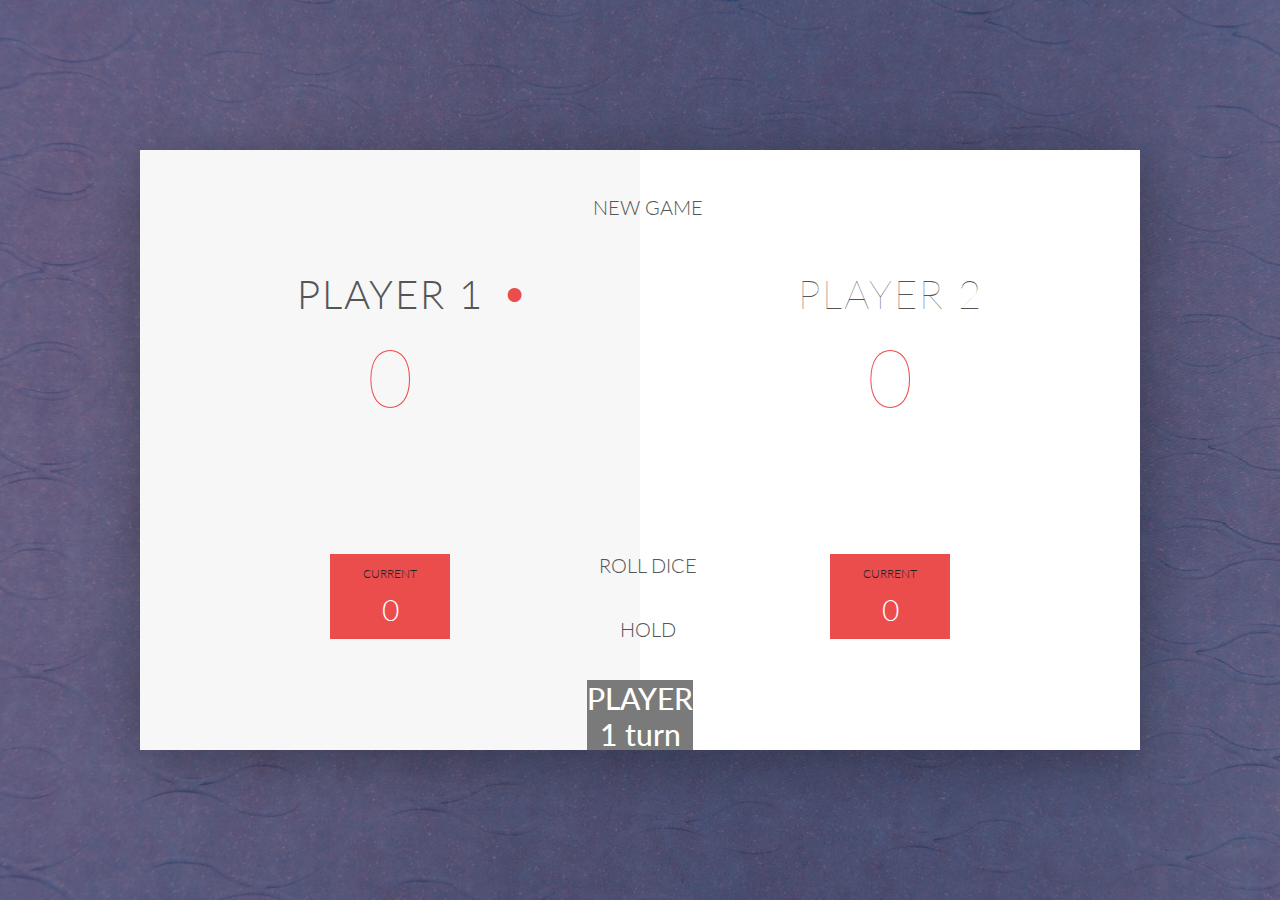
<file: pigGame/index.html>
<!DOCTYPE html>
<html lang="en">
	<head>
		<meta charset="UTF-8" />
		<link
			href="https://fonts.googleapis.com/css?family=Lato:100,300,600"
			rel="stylesheet"
			type="text/css"
		/>
		<link
			href="http://code.ionicframework.com/ionicons/2.0.1/css/ionicons.min.css"
			rel="stylesheet"
			type="text/css"
		/>
		<link type="text/css" rel="stylesheet" href="style.css" />
		<link rel="icon" href="../images/siteIcon.png" />

		<title>Pig Dice Game</title>
	</head>

	<body>
		<div class="wrapper clearfix">
			<div class="player-0-panel active">
				<div class="player-name" id="name-0">Player 1</div>
				<div class="player-score" id="score-0">43</div>
				<div class="player-current-box">
					<div class="player-current-label">Current</div>
					<div class="player-current-score" id="current-0">11</div>
				</div>
			</div>

			<div class="player-1-panel">
				<div class="player-name" id="name-1">Player 2</div>
				<div class="player-score" id="score-1">72</div>
				<div class="player-current-box">
					<div class="player-current-label">Current</div>
					<div class="player-current-score" id="current-1">0</div>
				</div>
			</div>

			<button class="btn-new">
				<i class="ion-ios-plus-outline"></i>New game
			</button>
			<button class="btn-roll"><i class="ion-ios-loop"></i>Roll dice</button>
			<button class="btn-hold">
				<i class="ion-ios-download-outline"></i>Hold
			</button>
			<p class="info">PLAYER 1 turn</p>
			<img src="dice-5.png" alt="Dice" class="dice" />
		</div>

		<script src="app.js"></script>
	</body>
</html>
</file>
<file: pigGame/style.css>
/**********************************************
*** GENERAL
**********************************************/

* {
	margin: 0;
	padding: 0;
	box-sizing: border-box;
}

.clearfix::after {
	content: '';
	display: table;
	clear: both;
}

body {
	background-image: linear-gradient(
			rgba(62, 20, 20, 0.4),
			rgba(62, 20, 20, 0.4)
		),
		url(back.jpg);
	background-size: cover;
	background-position: center;
	font-family: Lato;
	font-weight: 300;
	position: relative;
	height: 100vh;
	color: #555;
}

.wrapper {
	width: 1000px;
	position: absolute;
	top: 50%;
	left: 50%;
	transform: translate(-50%, -50%);
	background-color: #fff;
	box-shadow: 0px 10px 50px rgba(0, 0, 0, 0.3);
	overflow: hidden;
}

.player-0-panel,
.player-1-panel {
	width: 50%;
	float: left;
	height: 600px;
	padding: 100px;
}

.info {
	top: 530px;
	font-size: 30px;
	font-weight: 500;
	text-align: center;
	position: absolute;
	width: fit-content;
	left: 50%;
	right: 50%;
	transform: translateX(-50%);
	color: white;
	background: rgb(122, 122, 122);
	border: none;
	font-family: Lato;
	cursor: pointer;
	transition: background-color 0.3s, color 0.3s;
}

/**********************************************
*** PLAYERS
**********************************************/

.player-name {
	font-size: 40px;
	text-align: center;
	text-transform: uppercase;
	letter-spacing: 2px;
	font-weight: 100;
	margin-top: 20px;
	margin-bottom: 10px;
	position: relative;
}

.player-score {
	text-align: center;
	font-size: 80px;
	font-weight: 100;
	color: #eb4d4d;
	margin-bottom: 130px;
}

.active {
	background-color: #f7f7f7;
}
.active .player-name {
	font-weight: 300;
}

.active .player-name::after {
	content: '\2022';
	font-size: 47px;
	position: absolute;
	color: #eb4d4d;
	top: -7px;
	right: 10px;
}

.player-current-box {
	background-color: #eb4d4d;
	color: #fff;
	width: 40%;
	margin: 0 auto;
	padding: 12px;
	text-align: center;
}

.player-current-label {
	text-transform: uppercase;
	margin-bottom: 10px;
	font-size: 12px;
	color: #222;
}

.player-current-score {
	font-size: 30px;
}

button {
	position: absolute;
	width: 200px;
	left: 50%;
	transform: translateX(-50%);
	color: #555;
	background: none;
	border: none;
	font-family: Lato;
	font-size: 20px;
	text-transform: uppercase;
	cursor: pointer;
	font-weight: 300;
	transition: background-color 0.3s, color 0.3s;
}

button:hover {
	font-weight: 600;
}
button:hover i {
	margin-right: 20px;
}

button:focus {
	outline: none;
}

i {
	color: #eb4d4d;
	display: inline-block;
	margin-right: 15px;
	font-size: 32px;
	line-height: 1;
	vertical-align: text-top;
	margin-top: -4px;
	transition: margin 0.3s;
}

.btn-new {
	top: 45px;
}
.btn-roll {
	top: 403px;
}
.btn-hold {
	top: 467px;
}

.dice {
	position: absolute;
	left: 50%;
	top: 178px;
	transform: translateX(-50%);
	height: 100px;
	box-shadow: 0px 10px 60px rgba(0, 0, 0, 0.1);
}

.winner {
	background-color: #f7f7f7;
}
.winner .player-name {
	font-weight: 300;
	color: #eb4d4d;
}
</file>
